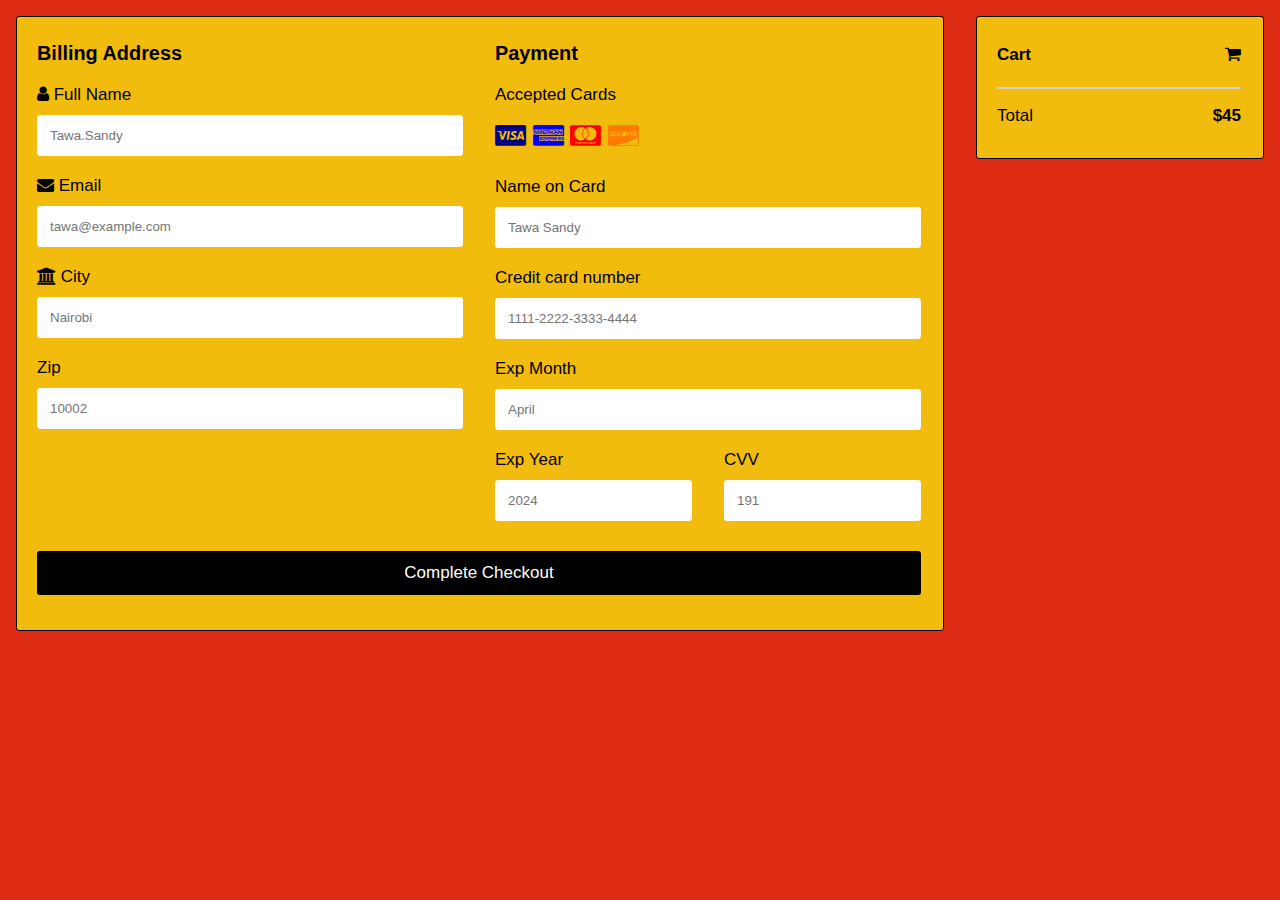
<file: checkout.html>
<!DOCTYPE html>
<html>

<head>
    <meta name="viewport" content="width=device-width, initial-scale=1">
    <link rel="stylesheet" href="https://cdnjs.cloudflare.com/ajax/libs/font-awesome/4.7.0/css/font-awesome.min.css">
    <link rel="shortcut icon" type="image/png" href="/icon.png" />
    <script src="https://ajax.googleapis.com/ajax/libs/jquery/3.6.0/jquery.min.js"></script>
    <title>Tawa Cinema-checkout</title>
    <style>
        body {
            font-family: sans-serif;
            font-size: 17px;
            padding: 8px;
            background-color: #de2b13;
        }

        * {
            box-sizing: border-box;
        }

        .row {
            display: -ms-flexbox;
            display: flex;
            -ms-flex-wrap: wrap;
            flex-wrap: wrap;
            margin: 0 -16px;
        }

        .col-25 {
            -ms-flex: 25%;
            flex: 25%;
        }

        .container {
            background-color: #f1bc0d;
            padding: 5px 22px 15px 20px;
            border: 1px solid #000;
            border-radius: 3px;
        }

        .col-50 {
            -ms-flex: 50%;
            flex: 50%;
        }

        .col-75 {
            -ms-flex: 75%;
            flex: 75%;
        }

        .col-25,
        .col-50,
        .col-75 {
            padding: 0 16px;
        }

        label {
            margin-bottom: 10px;
            display: block;
        }

        input[type=text] {
            width: 100%;
            margin-bottom: 20px;
            padding: 12px;
            border: 1px solid rgb(255, 255, 255);
            border-radius: 3px;
        }

        .icon-container {
            margin-bottom: 20px;
            padding: 7px 0;
            font-size: 24px;
        }

        .btn {
            background-color: #000;
            color: #ffff;
            padding: 12px;
            margin: 10px 0;
            border: none;
            width: 100%;
            border-radius: 3px;
            cursor: pointer;
            font-size: 17px;
            transition-duration: 200ms;
        }

        .btn:hover {
            background-color: #45a049;
        }

        a {
            color: #2196F3;
        }

        hr {
            border: 1px solid lightgrey;
        }

        span.price {
            float: right;
            color: grey;
        }

        @media (max-width: 800px) {
            .row {
                flex-direction: column-reverse;
            }

            .col-25 {
                margin-bottom: 20px;
            }
        }
    </style>
</head>

<body>

    <div class="row">
        <div class="col-75">
            <div class="container">
                <form action="/action_page.php">

                    <div class="row">
                        <div class="col-50">
                            <h3>Billing Address</h3>
                            <label for="fname"><i class="fa fa-user"></i> Full Name</label>
                            <input type="text" id="fname" name="firstname" placeholder="Tawa.Sandy">
                            <label for="email"><i class="fa fa-envelope"></i> Email</label>
                            <input type="text" id="email" name="email" placeholder="tawa@example.com">

                            <label for="city"><i class="fa fa-institution"></i> City</label>
                            <input type="text" id="city" name="city" placeholder="Nairobi">

                            <div class="row">
                                <div class="col-50">
                                    <label for="zip">Zip</label>
                                    <input type="text" id="zip" name="zip" placeholder="10002">
                                </div>
                            </div>
                        </div>

                        <div class="col-50">
                            <h3>Payment</h3>
                            <label for="fname">Accepted Cards</label>
                            <div class="icon-container">
                                <i class="fa fa-cc-visa" style="color:navy;"></i>
                                <i class="fa fa-cc-amex" style="color:blue;"></i>
                                <i class="fa fa-cc-mastercard" style="color:red;"></i>
                                <i class="fa fa-cc-discover" style="color:rgb(255, 123, 0);"></i>
                            </div>
                            <label for="cname">Name on Card</label>
                            <input type="text" id="cname" name="cardname" placeholder="Tawa Sandy">
                            <label for="ccnum">Credit card number</label>
                            <input type="text" id="ccnum" name="cardnumber" placeholder="1111-2222-3333-4444">
                            <label for="expmonth">Exp Month</label>
                            <input type="text" id="expmonth" name="expmonth" placeholder="April">
                            <div class="row">
                                <div class="col-50">
                                    <label for="expyear">Exp Year</label>
                                    <input type="text" id="expyear" name="expyear" placeholder="2024">
                                </div>
                                <div class="col-50">
                                    <label for="cvv">CVV</label>
                                    <input type="text" id="cvv" name="cvv" placeholder="191">
                                </div>
                            </div>
                        </div>

                    </div>
                    <label>

                        <input type="submit" value="Complete Checkout" class="btn">
                </form>
            </div>
        </div>
        <div class="col-25">
            <div class="container">
                <h4>Cart <span class="price" style="color:black"><i class="fa fa-shopping-cart"></i> <b></b></span>
                </h4>
                <hr>
                <p>Total <span class="price" style="color:black"><b>$45</b></span></p>
            </div>
        </div>
    </div>

    <script type="text/javascript">

        if ('WebSocket' in window) {
            (function () {
                function refreshCSS() {
                    var sheets = [].slice.call(document.getElementsByTagName("link"));
                    var head = document.getElementsByTagName("head")[0];
                    for (var i = 0; i < sheets.length; ++i) {
                        var elem = sheets[i];
                        var parent = elem.parentElement || head;
                        parent.removeChild(elem);
                        var rel = elem.rel;
                        if (elem.href && typeof rel != "string" || rel.length == 0 || rel.toLowerCase() == "stylesheet") {
                            var url = elem.href.replace(/(&|\?)_cacheOverride=\d+/, '');
                            elem.href = url + (url.indexOf('?') >= 0 ? '&' : '?') + '_cacheOverride=' + (new Date().valueOf());
                        }
                        parent.appendChild(elem);
                    }
                }
                var protocol = window.location.protocol === 'http:' ? 'ws://' : 'wss://';
                var address = protocol + window.location.host + window.location.pathname + '/ws';
                var socket = new WebSocket(address);
                socket.onmessage = function (msg) {
                    if (msg.data == 'reload') window.location.reload();
                    else if (msg.data == 'refreshcss') refreshCSS();
                };
                if (sessionStorage && !sessionStorage.getItem('IsThisFirstTime_Log_From_LiveServer')) {
                    console.log('Live reload enabled.');
                    sessionStorage.setItem('IsThisFirstTime_Log_From_LiveServer', true);
                }
            })();
        }
        else {
            console.error('Upgrade your browser. This Browser is NOT supported.');
        }
    </script>
</body>

</html>
</file>
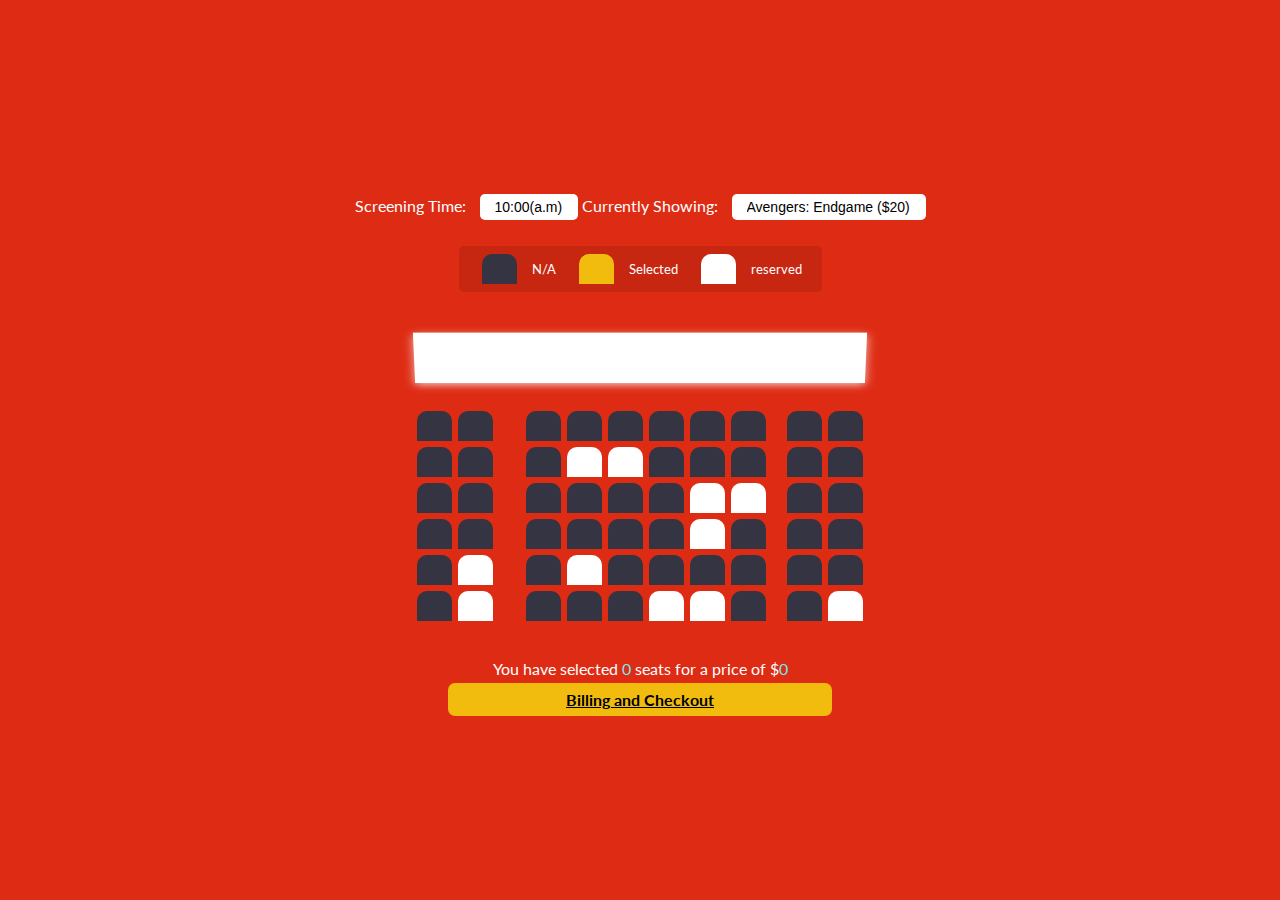
<file: seatbooking.html>
<!DOCTYPE html>
<html lang="en">

<head>
    <meta charset="UTF-8" />
    <meta name="viewport" content="width=device-width, initial-scale=1.0" />
    <meta http-equiv="X-UA-Compatible" content="ie=edge" />
    <link rel="stylesheet" href="seatbooking.css" />
    <link rel="shortcut icon" type="image/png" href="/icon.png" />
    <script src="https://ajax.googleapis.com/ajax/libs/jquery/3.6.0/jquery.min.js"></script>
    <title>Tawa Cinema-seat booking</title>
</head>

<body>
    <div class="movie-container">
        <label>Screening Time:</label>
        <select id="time">
            <option value="1"> 10:00(a.m)</option>
            <option value="2"> 12:30(p.m)</option>
            <option value="3"> 03:00(p.m)</option>
            <option value="4"> 06:00(p.m)</option>
            <option value="5"> 09:00(p.m)</option>
        </select>
        <label>Currently Showing:</label>
        <select id="movie">
            <option value="20">Avengers: Endgame ($20)</option>
            <option value="10">The Batman($10)</option>
            <option value="15">Morbius($15)</option>
            <option value="11">Turning Red($11)</option>

        </select>
    </div>

    <ul class="showcase">
        <li>
            <div class="seat"></div>
            <small>N/A</small>
        </li>
        <li>
            <div class="seat selected"></div>
            <small>Selected</small>
        </li>
        <li>
            <div class="seat reserved"></div>
            <small>reserved</small>
        </li>
    </ul>

    <div class="container">
        <div class="screen"></div>

        <div class="row">
            <div class="seat"></div>
            <div class="seat"></div>
            <div class="seat"></div>
            <div class="seat"></div>
            <div class="seat"></div>
            <div class="seat"></div>
            <div class="seat"></div>
            <div class="seat"></div>
            <div class="seat"></div>
            <div class="seat"></div>
        </div>
        <div class="row">
            <div class="seat"></div>
            <div class="seat"></div>
            <div class="seat"></div>
            <div class="seat reserved"></div>
            <div class="seat reserved"></div>
            <div class="seat"></div>
            <div class="seat"></div>
            <div class="seat"></div>
            <div class="seat"></div>
            <div class="seat"></div>

        </div>
        <div class="row">
            <div class="seat"></div>
            <div class="seat"></div>
            <div class="seat"></div>
            <div class="seat"></div>
            <div class="seat"></div>
            <div class="seat"></div>
            <div class="seat reserved"></div>
            <div class="seat reserved"></div>
            <div class="seat"></div>
            <div class="seat"></div>
        </div>
        <div class="row">
            <div class="seat"></div>
            <div class="seat"></div>
            <div class="seat"></div>
            <div class="seat"></div>
            <div class="seat"></div>
            <div class="seat"></div>
            <div class="seat reserved"></div>
            <div class="seat"></div>
            <div class="seat"></div>
            <div class="seat"></div>
        </div>
        <div class="row">
            <div class="seat"></div>
            <div class="seat reserved"></div>
            <div class="seat"></div>
            <div class="seat reserved"></div>
            <div class="seat"></div>
            <div class="seat"></div>
            <div class="seat"></div>
            <div class="seat"></div>
            <div class="seat"></div>
            <div class="seat"></div>
        </div>
        <div class="row">
            <div class="seat"></div>
            <div class="seat reserved"></div>
            <div class="seat"></div>
            <div class="seat"></div>
            <div class="seat"></div>
            <div class="seat reserved"></div>
            <div class="seat reserved"></div>
            <div class="seat"></div>
            <div class="seat"></div>
            <div class="seat reserved"></div>
        </div>
    </div>

    <p class="text">
        You have selected <span id="count">0</span> seats for a price of $<span id="total">0</span>

    </p>

    <a type="button" id="billing" href="./checkout.html">Billing and Checkout</a>

    <script src="seatbooking.js"></script>
</body>

</html>
</file>
<file: seatbooking.css>
@import url('https://fonts.googleapis.com/css?family=Lato&display=swap');

* {
  box-sizing: border-box;
}

body {
  background-color: #de2b13;
  color: #fff;
  display: flex;
  align-items: center;
  height: 100vh;
  justify-content: center;
  flex-direction: column;
  font-family: 'Lato', sans-serif;
  margin: 0;
}

.movie-container {
  margin: 10px 0;
}

.container {
  perspective: 5000px;
  margin-bottom: 30px;
}
.movie-container select {
  background-color: #fff;
  border: 0;
  border-radius: 5px;
  font-size: 14px;
  margin-left: 10px;
  padding: 5px 15px 5px 15px;
  appearance: none;
}
.seat {
  background-color: #343442;
  height: 30px;
  width: 35px;
  margin: 3px;
  border-top-left-radius: 10px;
  border-top-right-radius: 10px;
}

.seat.selected {
  background-color: #f1bc0d;
}

.seat.reserved {
  background-color: rgb(255, 255, 255);
}

.seat:nth-of-type(2) {
  margin-right: 30px;
;}

.seat:nth-last-of-type(2) {
  margin-left: 18px;
}

.seat:not(.reserved):hover {
  cursor: pointer;
  transform: scale(1.2);
}

.showcase .seat:not(.reserved):hover {
  cursor: default;
  transform: scale(1);
}

.showcase {
  background: rgba(0, 0, 0, 0.1);
  padding: 5px 10px; 
  color: #777;
  list-style-type: none;
  display: flex;
  border-radius: 5px;
  justify-content: space-between;
}

.showcase li {
  display: flex;
  align-items: center;
  justify-content: center;
  margin: 0 10px;
}

.showcase li small {
  margin-left: 12px;
  color: white;
}

.row {
  display: flex;
}

.screen {
  background-color: #fff;
  height: 70px;
  width: 100%;
  margin: 15px 0;
  transform: rotateX(-45deg);
  box-shadow: 0 3px 10px rgba(255, 255, 255, 0.7);
}

p.text {
  margin: 5px 0;
}

p.text span {
  color: #6feaf6;
}

#billing
{
  padding:7px;
  background-color: #f1bc0d;
  border-radius: 7px;
  border:none;
  width: 30%;
  font-weight: bold;
  text-align: center;
  color:#000;
  transition-duration: 200ms;
}

  #billing:hover{
    background-color: #000;
    color: #fff;
  }
</file>
